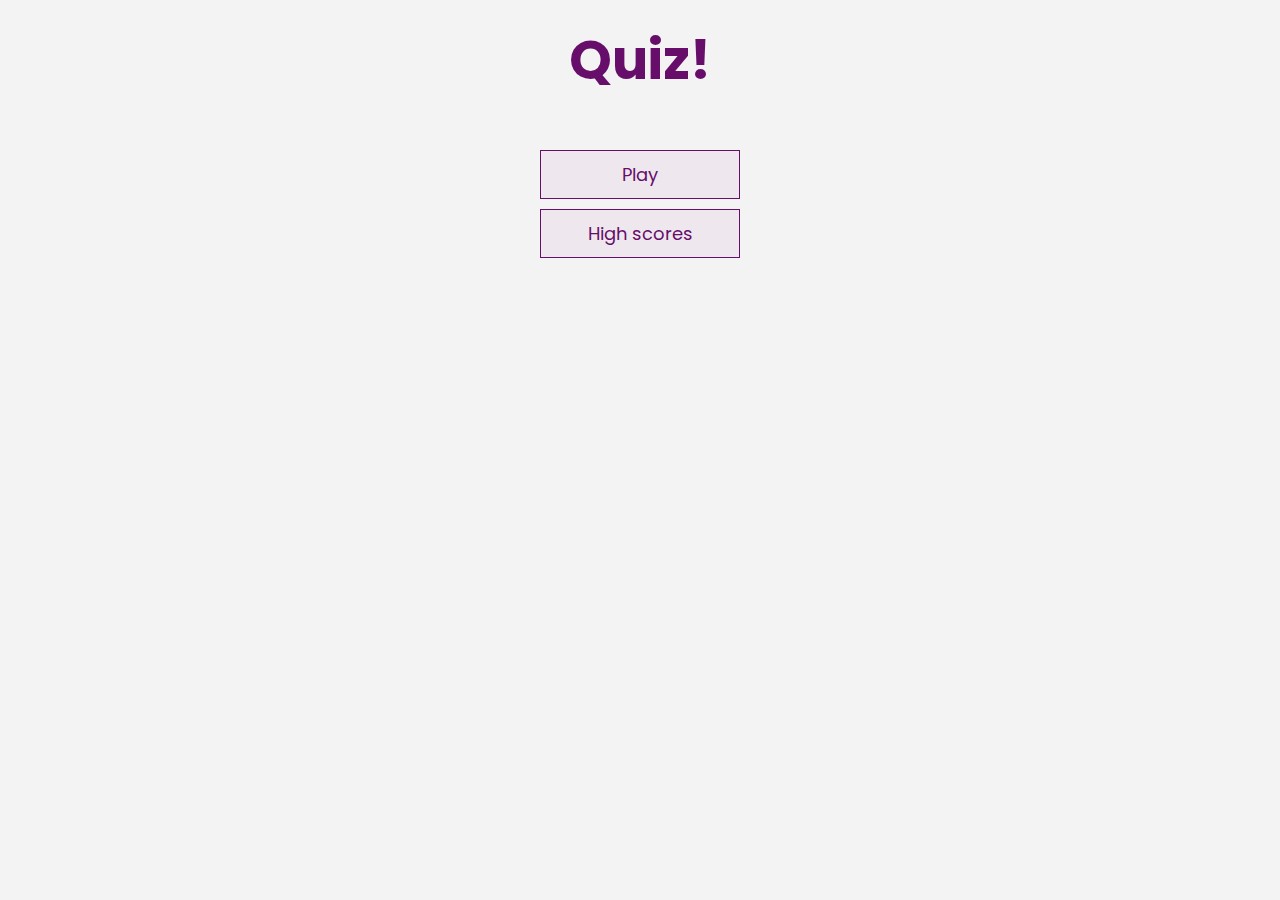
<file: apps/quiz/index.html>
<!DOCTYPE html>
<html lang="en">
<head>
    <meta charset="UTF-8">
    <meta http-equiv="X-UA-Compatible" content="IE=edge">
    <meta name="viewport" content="width=device-width, initial-scale=1.0">
    <meta name="description" content="Check your knowledge from some short fun quizes! ">
    <link rel="stylesheet" href="CSS/style.css">
    <title>Quiz App</title>
</head>
<body>
    <div class="container">
        <div id="home" class="flex-center flex-column">
            <h1>Quiz! </h1>
            <a href="./game.html" class="btn">Play</a>
            <a href="./highscores.html" class="btn">High scores</a>
        </div>
    </div>
</body>
</html>
</file>
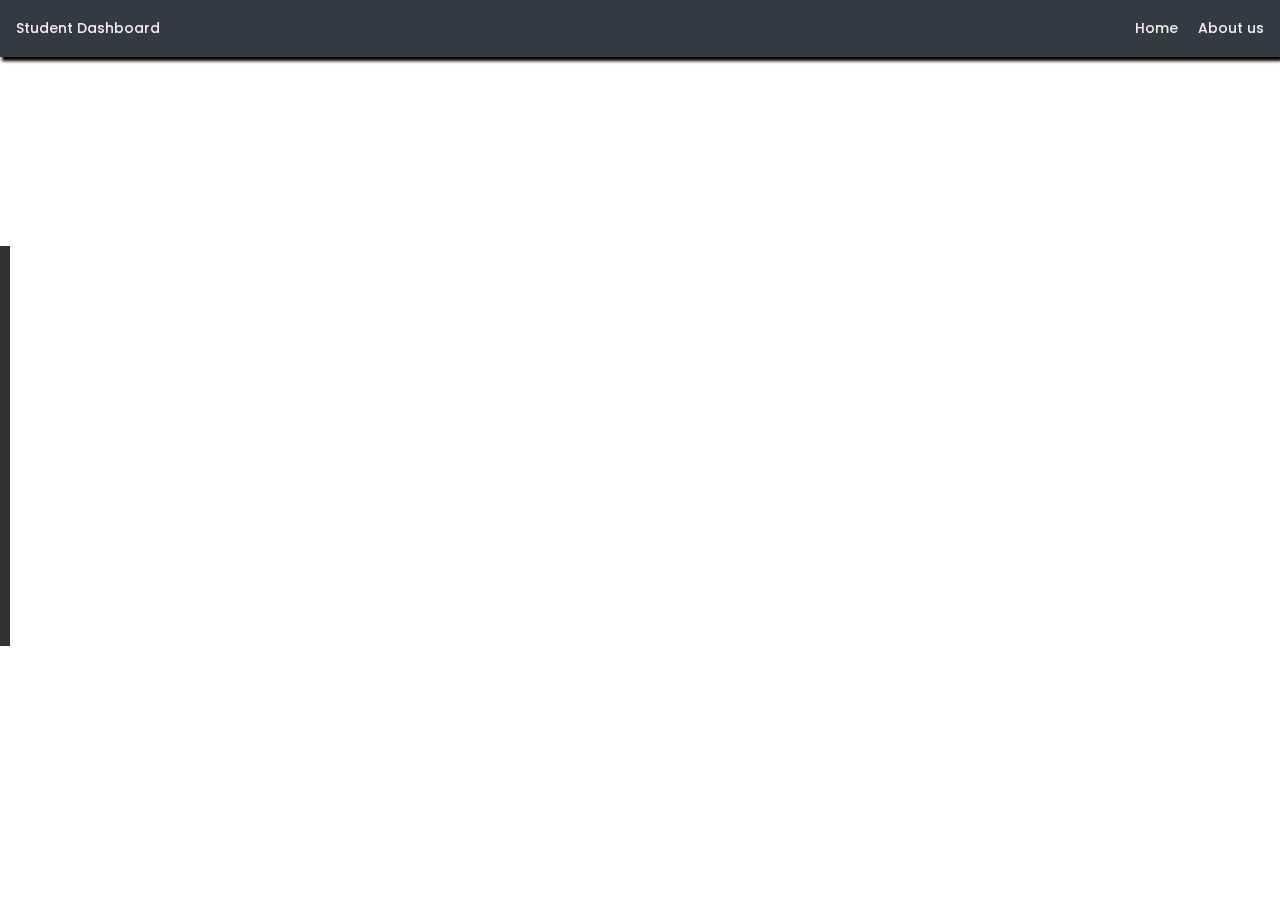
<file: home.html>
<!DOCTYPE html>
<html lang="en">
<head>
    <meta charset="UTF-8">
    <meta http-equiv="X-UA-Compatible" content="IE=edge">
    <meta name="viewport" content="width=device-width, initial-scale=1.0">
    <link rel="stylesheet" href="CSS/home.css">
    <link rel="stylesheet" href="https://cdnjs.cloudflare.com/ajax/libs/font-awesome/4.7.0/css/font-awesome.min.css">
    <meta name="description" content="Your personal dashboard to help you keep updated">
    <title>Student Dashboard</title>
</head>
<body>
    <!-- Header starts here -->
    <header>
        <nav>
            <a id="logo" href="home.html">Student Dashboard</a>
            <div id="nav-right">
                <a href="index.html">Home</a>
                <a href="about-us.html">About us</a>
            </div>
        </nav>
    </header>
    <!-- Header ends here -->
    <main>
        <div class="sidenav">
            <button onclick="location.href='apps/calc/calc.html'" class="utilBtn" title="Calculator"><i class="fa fa-calculator fa-2x"></i></button>
            <button onclick="location.href='apps/to-do-list/to-do-list.html'" class="utilBtn" title="To Do"><i class="fa fa-list fa-2x"></i></button>
            <button onclick="location.href='apps/paint/paint.html'" class="utilBtn"title="Paint"><i class="fa fa-paint-brush fa-2x" ></i></button>
            <button onclick="location.href=''" class="utilBtn"title="Calendar"><i class="fa fa-calendar fa-2x" ></i></button>
            <button onclick="location.href=''" class="utilBtn"title="Clock"><i class="fa fa-clock-o fa-2x" ></i></button>
           <button onclick="location.href='apps/note/note.html'" class="utilBtn" title="Notepad"><i class="fa fa-sticky-note fa-2x"></i></button>
            <button onclick="location.href=''" class="utilBtn" title="Games"><i class="fa fa-gamepad fa-2x" ></i></button>
            <button onclick="location.href=''" class="utilBtn"title="Music"><i class="fa fa-music fa-2x" ></i></button>
            <button onclick="location.href=''" class="utilBtn" title="All Apps" id="moreBtn"><i class="fa fa-bars fa-2x" ></i></button>
        </div>
    </main>
</body>
</html>
</file>
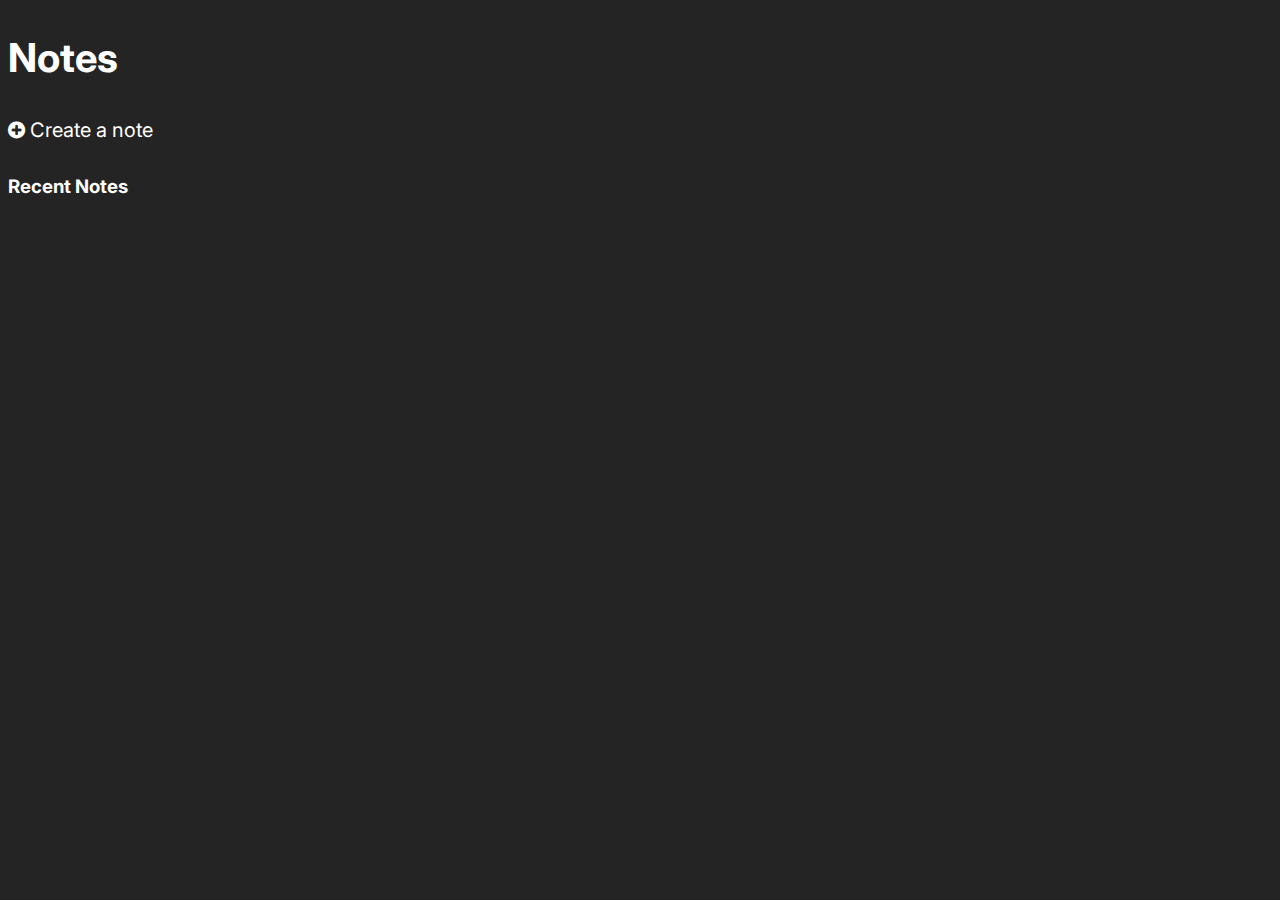
<file: apps/note/editNote.html>
<!DOCTYPE html>
<html lang="en">
<head>
    <meta charset="UTF-8">
    <meta http-equiv="X-UA-Compatible" content="IE=edge">
    <meta name="viewport" content="width=device-width, initial-scale=1.0">
    <title>Editing a Note</title>
    <link rel="stylesheet" href="https://cdnjs.cloudflare.com/ajax/libs/font-awesome/4.7.0/css/font-awesome.min.css">
    <link rel="stylesheet" href="CSS/editenote.css">
    
    <script src="https://ajax.googleapis.com/ajax/libs/jquery/3.5.1/jquery.min.js"></script>
</head>

<body>
<div class="topContent">
    <h2 id="nameh2">Editing</h2>

    <div class="navMenu">
         
      
    </div>
<br>
    <div class="utilPanel">
        <div id="fontSection" class="utilobj">Open Sans</div>
        <button id="boldBtn" class="utilobj">B</button>
        
    </div>
</div>
<div class="mainTextArea">
    <div class="txtDiv" contenteditable="true"></div>

    </textarea>
</div>
    

<script src="JS/editnote.js"></script>
</body>
</html>
</file>
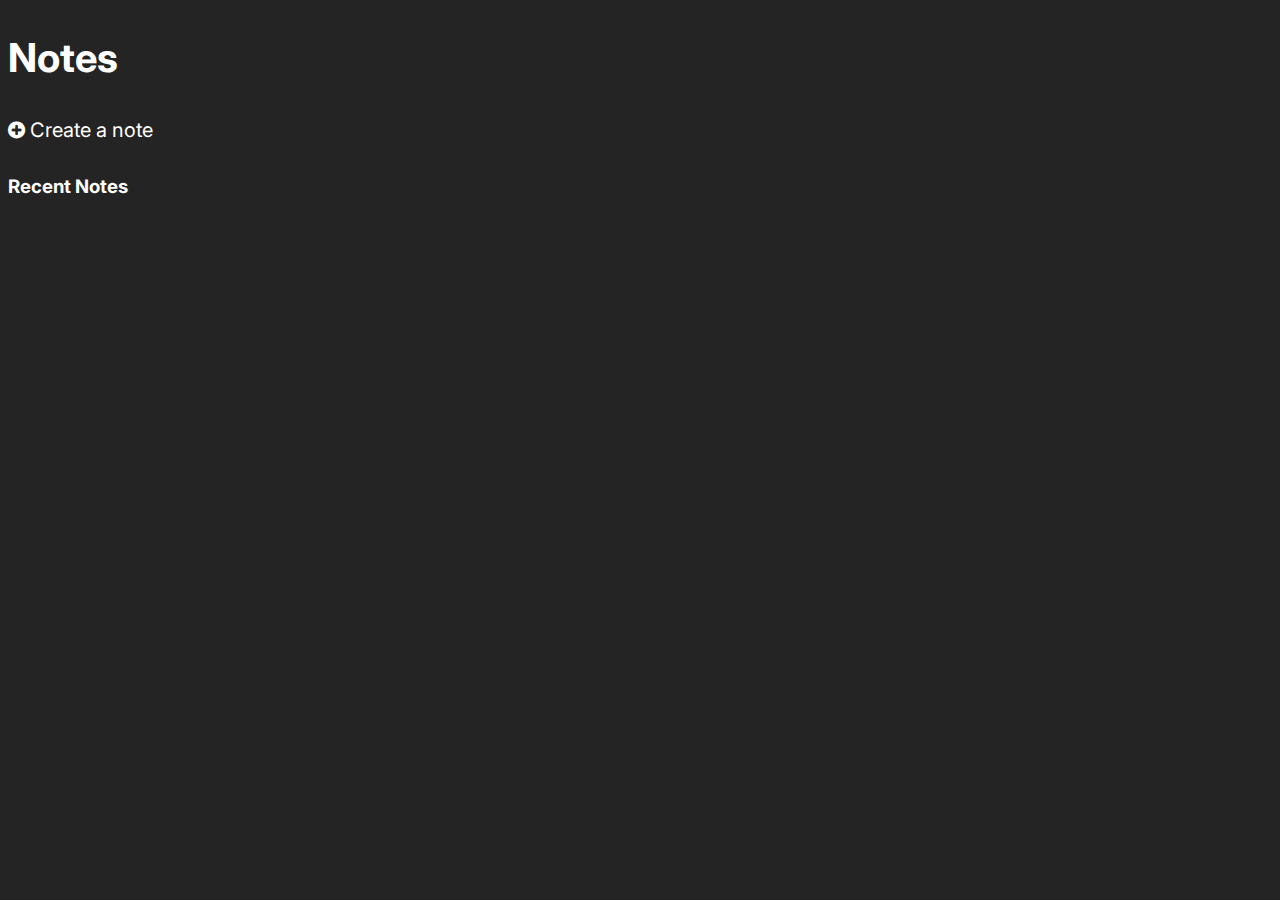
<file: apps/note/note.html>
<!DOCTYPE html>
<html lang="en">
<head>
    <meta charset="UTF-8">
    <meta http-equiv="X-UA-Compatible" content="IE=edge">
    <meta name="viewport" content="width=device-width, initial-scale=1.0">
    <title>Notes</title>
    <link rel="stylesheet" href="https://cdnjs.cloudflare.com/ajax/libs/font-awesome/4.7.0/css/font-awesome.min.css">
    <link rel="stylesheet" href="CSS/note.css">
</head>
<body>
    <h2 class="heading">Notes</h2>

    <button onclick="createNote()" id="createNt"><i class="fa fa-plus-circle"></i>  Create a note</button> 
    
    <div class="recentDIV">
        <h3 id="recHead">Recent Notes</h3>
        <table class="mainRecDiv">
            <tr class="divTable">

            </tr>
        </table>
    </div>

    <div class="addNewNoteDIV"></div>
<script src="JS/note.js"></script>
</body>
</html>
</file>
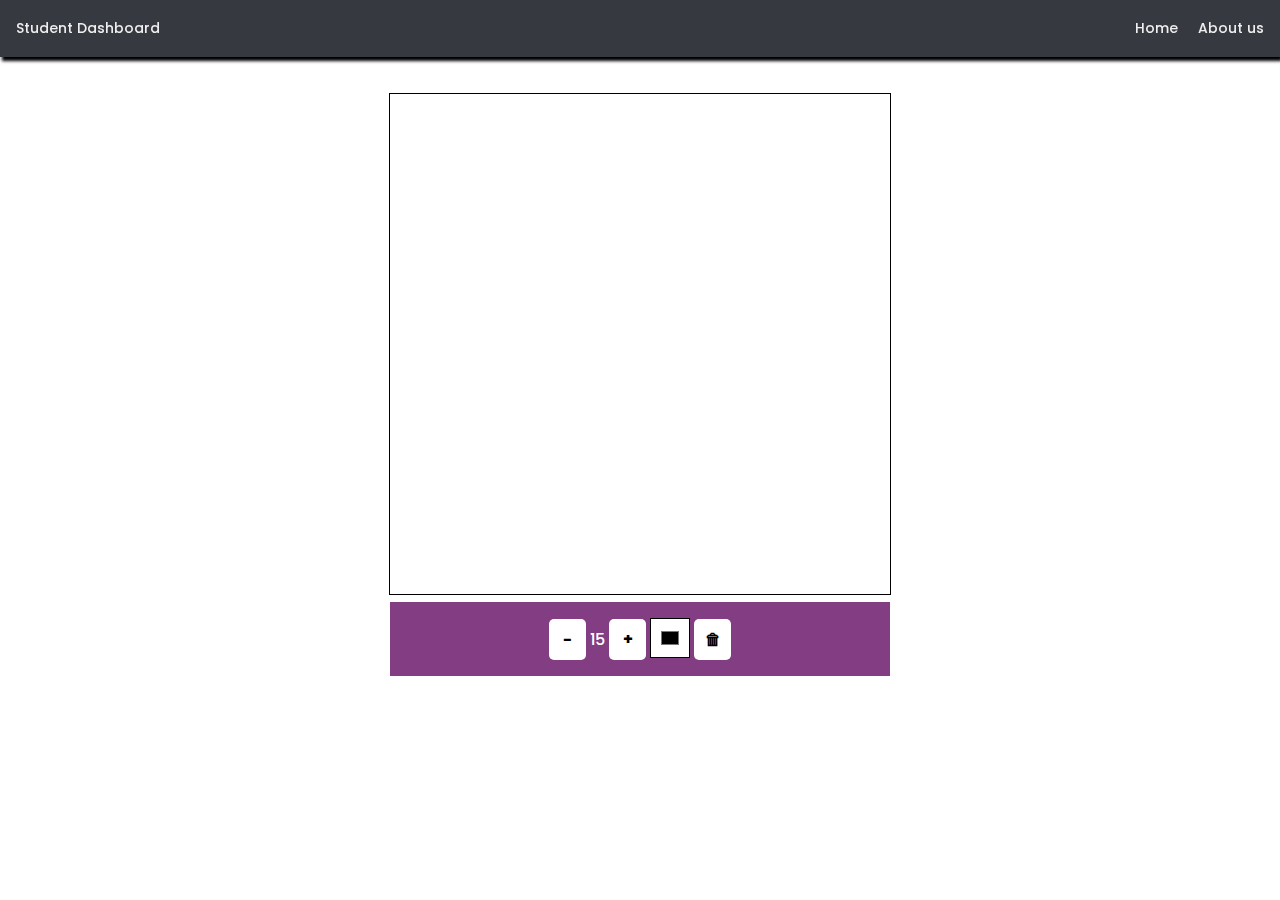
<file: apps/paint/paint.html>
<!DOCTYPE html>
<html lang="en">
<head>
    <meta charset="UTF-8">
    <meta http-equiv="X-UA-Compatible" content="IE=edge">
    <meta name="viewport" content="width=device-width, initial-scale=1.0">
    <meta name='description' content='A paint app which allows you to unleash your creativity! '>
    <link rel="stylesheet" href="CSS/paint-app.css">
    <title>Paint</title>
</head>
<body>
    <!-- Header starts here -->
    <header>
        <nav>
            <a id="logo" href="home.html">Student Dashboard</a>
            <div id="nav-right">
                <a href="index.html">Home</a>
                <a href="about-us.html">About us</a>
            </div>
        </nav>
    </header>
    <!-- Header ends here -->
    <main>

    </main>
    <!-- Main starts here -->
    <div id="canvasWrap">
        <canvas width='500' height='500'></canvas>
        <div class='toolbox'>
            <button id='decrease'>-</button>
            <span id='size'>15</span>
            <button id='increase'>+</button>
            <input type="color" id="color">
            <button id="clear">🗑</button>
        </div>
    </div>
    <!-- Main ends here -->
    <script src="JS/paint.js"></script>
</body>
</html>
</file>
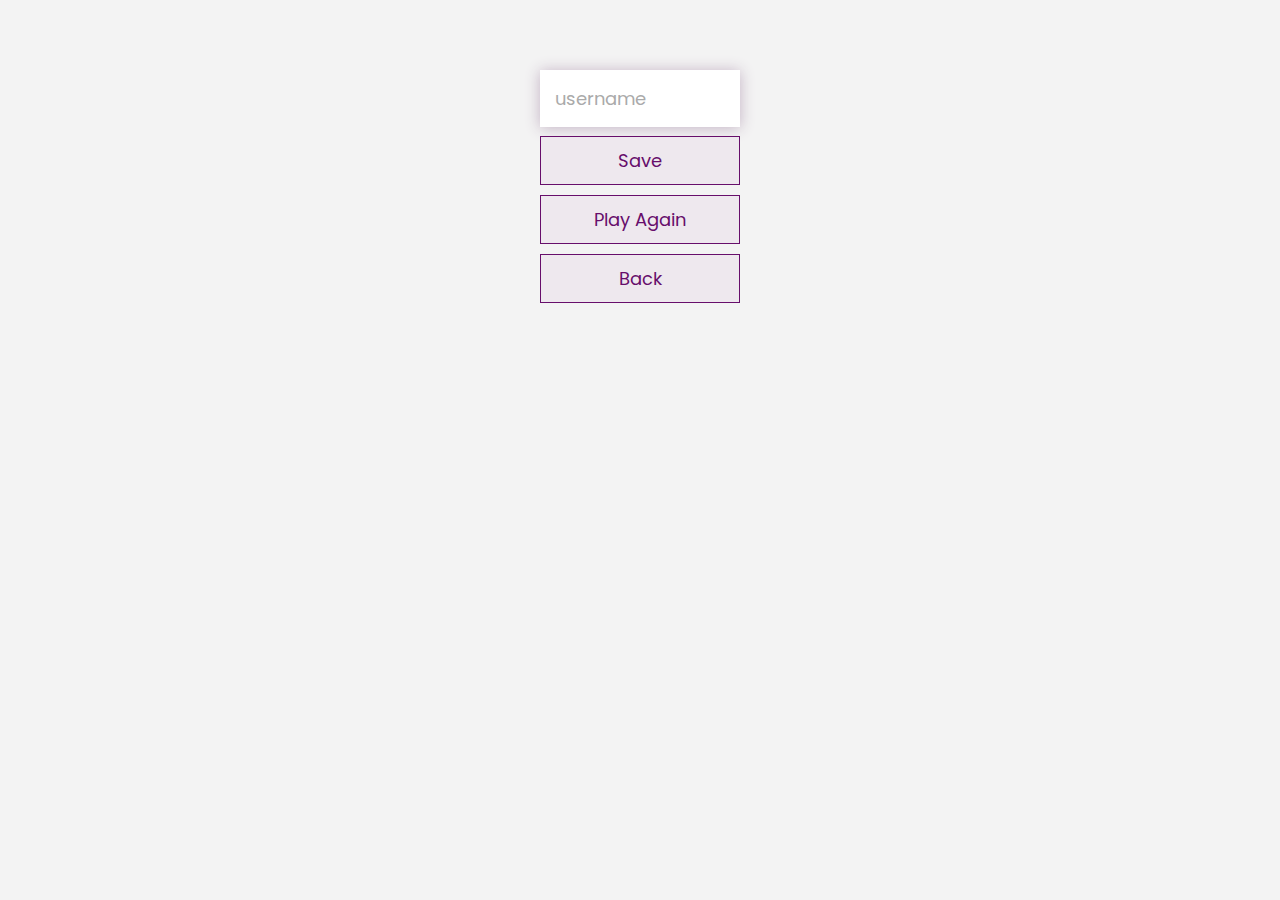
<file: apps/quiz/end.html>
<!DOCTYPE html>
<html lang="en">
<head>
    <meta charset="UTF-8">
    <meta http-equiv="X-UA-Compatible" content="IE=edge">
    <meta name="viewport" content="width=device-width, initial-scale=1.0">
    <link rel="stylesheet" href="CSS/style.css">
    <meta name="description" content="Quiz ended!">
    <title>Quiz - End</title>
</head>
<body>
    <div class="container">
        <div id="end" class="flex-center flex-column">
            <h1 id="finalScore"></h1>
            <form>
                <input type="text" name="username" id="username" placeholder="username">
                <button disabled type="submit" class="btn" id="saveScoreBtn" onclick="saveHighScore(event)">Save</button>
            </form>
            <a href="game.html" class='btn'>Play Again</a>
            <a href="index.html" class='btn'>Back</a>
        </div>
    </div>
    <script src="JS/end.js"></script>
</body>
</html>
</file>
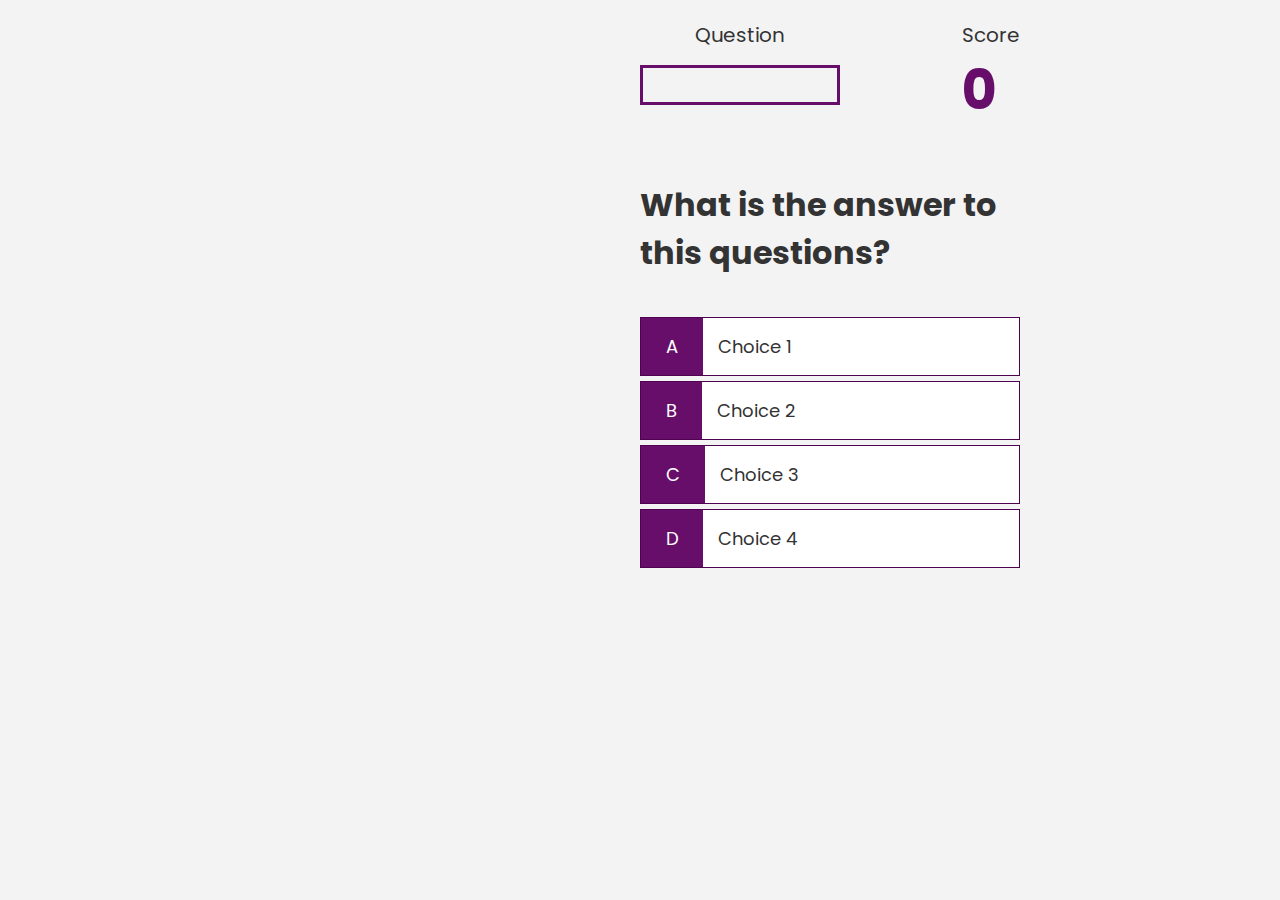
<file: apps/quiz/game.html>
<!DOCTYPE html>
<html lang="en">
<head>
    <meta charset="UTF-8">
    <meta http-equiv="X-UA-Compatible" content="IE=edge">
    <meta name="viewport" content="width=device-width, initial-scale=1.0">
    <link rel="stylesheet" href="CSS/style.css">
    <link rel="stylesheet" href="CSS/game.css">
    <meta name="description" content="Playing a quiz game..">
    <title>Quiz - Playing</title>
</head>
<body>
    <div class="container">
        <div id="loader"></div>
        <div id="game" class="justify-center flex-column">
            <div id="hud">
                <div id="hud-item">
                    <p id='progressText' class="hud-prefix">
                        Question
                    </p>
                    <div id="progressBar">
                        <div id="progressBarFull"></div>
                    </div>
                </div>
                <div id="hud-item">
                    <p class="hud-prefix">
                        Score
                    </p>
                    <h1 class="hud-main-text" id='score'>
                        0
                    </h1>
                </div>
            </div>
            <h2 id='question'>What is the answer to this questions?</h2>
            <div class="choice-container">
                <p class="choice-prefix">A</p>
                <p class="choice-text" data-number='1'>Choice 1</p>
            </div>
            <div class="choice-container">
                <p class="choice-prefix">B</p>
                <p class="choice-text" data-number='2'>Choice 2</p>
            </div>
            <div class="choice-container">
                <p class="choice-prefix">C</p>
                <p class="choice-text" data-number='3'>Choice 3</p>
            </div>
            <div class="choice-container">
                <p class="choice-prefix">D</p>
                <p class="choice-text" data-number='4'>Choice 4</p>
            </div>
        </div>
    </div>
    <script src="./JS/game.js"></script>
</body>
</html>
</file>
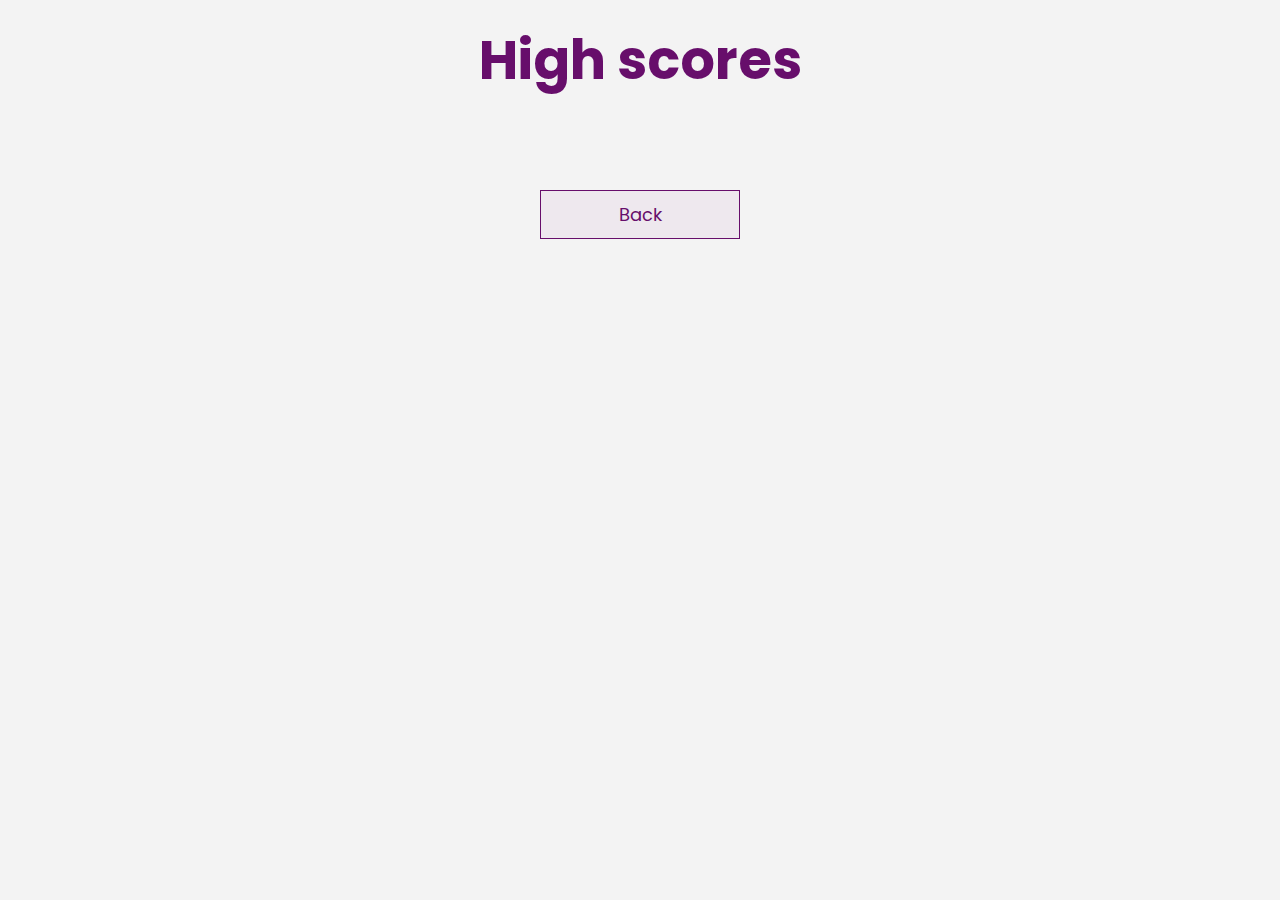
<file: apps/quiz/highscores.html>
<!DOCTYPE html>
<html lang="en">
<head>
    <meta charset="UTF-8">
    <meta http-equiv="X-UA-Compatible" content="IE=edge">
    <meta name="viewport" content="width=device-width, initial-scale=1.0">
    <link rel="stylesheet" href="CSS/style.css">
    <link rel="stylesheet" href="CSS/highscores.css">
    <meta name="description" content="Quiz viewing highscores">
    <title>Quiz - Highscores</title>
</head>
<body>
    <div class="container">
        <div id="highscores" class="flex-center flex-column">
            <h1 id="finalscore">High scores</h1>
            <ul id="highScoresList"></ul>
            <a href="index.html" class="btn">Back</a>
        </div>
    </div>
    <script src="./JS/highscores.js"></script>
</body>
</html>
</file>
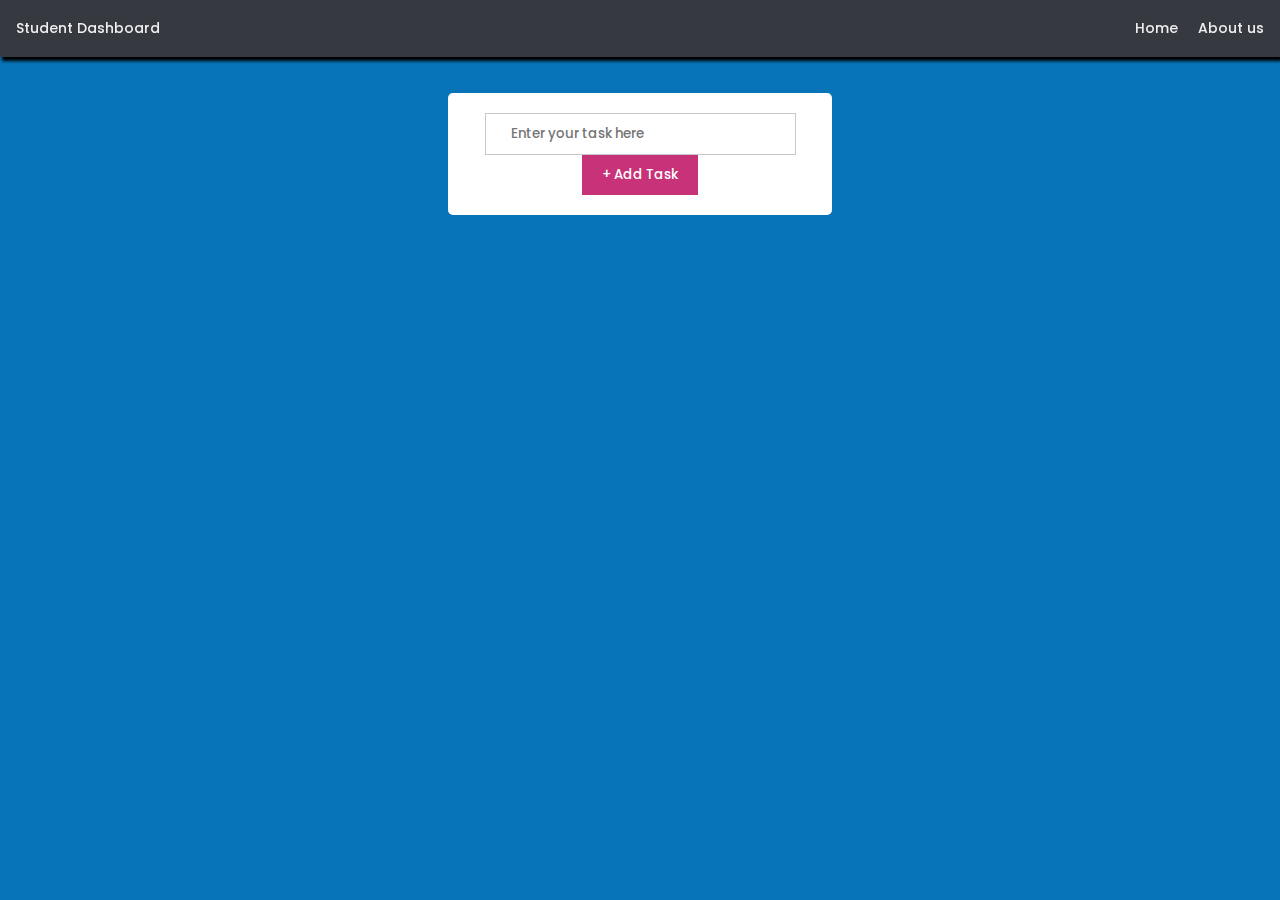
<file: apps/to-do-list/to-do-list.html>
<!DOCTYPE html>
<html lang="en">
<head>
    <meta charset="UTF-8">
    <meta http-equiv="X-UA-Compatible" content="IE=edge">
    <meta name="viewport" content="width=device-width, initial-scale=1.0">
    <meta name='description' content='A to do list by Studboard that helps you manage things'>
    <link rel="stylesheet" href="CSS/to-do-list.css">
    <title>To Do list</title>
</head>
<body>
    <!-- Header starts here -->
    <header>
        <nav>
            <a id="logo" href="home.html">Student Dashboard</a>
            <div id="nav-right">
                <a href="index.html">Home</a>
                <a href="about-us.html">About us</a>
            </div>
        </nav>
    </header>
    <!-- Header ends here -->
    <!-- Main starts here -->
    <main>
        <div class="to-do-list">
            <form class="to-do-form" autocomplete="off">
                <input type="text" name="item" placeholder="Enter your task here" id="item">
                <button type="submit" id="submit-button">+ Add Task</button>
            </form>
            <ul class="list"></ul>
        </div>
    </main>
    <script src="./JS/to-do-list.js"></script>
    <!-- Main ends here -->
</body>
</html>
</file>
<file: apps/quiz/CSS/style.css>
@import url('https://fonts.googleapis.com/css2?family=Poppins:wght@300&display=swap');

:root {
    background: #f3f3f3;
    font-size: 62.5%;
}

* {
    font-family: Poppins;
    box-sizing: border-box;
    margin: 0;
    padding: 0;
    color: #333;
}

h1, h2, h3, h4 {
    margin-bottom: 1rem;
}

h1 {
    font-size: 5.4rem;
    color: #670E6B;
    margin-bottom: 5rem;
}

h1 > span {
    font-size: 4.2rem;
    margin-bottom: 4rem;
    font-weight: 700;
}

h2 {
    font-size: 3.2rem;
    margin-bottom: 4rem;
    font-weight: 700;
}

h3 {
    font-size: 2.8rem;
    font-weight: 500;
}

.container {
    width: 100vw;
    display: flex;
    justify-content: center;
    align-items: center;
    max-width: 80rem;
    margin: 0 auto;
    padding: 2rem;
}

.container > * {
    width: 100%;
}

.flex-column {
    display: flex;
    flex-direction: column;
}
  
.flex-center {
    justify-content: center;
    align-items: center;
}
  
.justify-center {
    justify-content: center;
}
  
.text-center {
    text-align: center;
}

.hidden {
    display: none;
}

.btn {
    font-size: 1.8rem;
    padding: 1rem 0;
    width: 20rem;
    text-align: center;
    margin-bottom: 1rem;
    border: 0.1rem solid #670E6B;
    transform: translateY(-0.1rem);
    transition: transform 150ms;
    text-decoration: none;
    cursor: pointer;
    color: #670E6B;
    background: #eee8ee;
}

.btn:hover {
    background: #dac9da;
    box-shadow: 0 0.4rem 1.4rem 0 #c3b2c4;
    transform: translateY(-0.1rem);
    transition: transform 150ms;
}

.btn[disabled]:hover {
    cursor: not-allowed;
    box-shadow: none;
    transform: none;
}

form {
    width: 100%;
    display: flex;
    flex-direction: column;
    align-items: center;
}

input {
    margin-bottom: 1rem;
    width: 20rem;
    padding: 1.5rem;
    font-size: 1.8rem;
    border: none;
    box-shadow: 0 0.1rem 1.4rem 0 #c3b2c4;
}

input::placeholder {
    color: #aaa;
}
</file>
<file: CSS/home.css>
@import url('https://fonts.googleapis.com/css2?family=Poppins:wght@300&display=swap');
@import url('https://fonts.googleapis.com/css2?family=Hahmlet:wght@300&display=swap');



:root {
    --primary-grey: rgb(54, 57, 63);
    --primary-white: #eee;
}

* {
    font-family: Poppins;
    font-weight: 500;
    margin: 0;
    box-sizing: border-box;
}

html {
    scroll-behavior: smooth;
}

header {
    background-color: var(--primary-grey);
    top: 0;
    width: 100%;
    overflow: hidden;
    padding: 8px 6px;
    box-shadow: 2px 4px 3px black;
    position: fixed;
}

header a {
    float: left;
    text-align: center;
    padding: 10px;
    color: var(--primary-white);
    text-decoration: none;
    font-size: 14px;
    transition: 0.36s;
    border-radius: 8px;
}

header #nav-right {
    float: right;
}

@media (max-width: 500px) {
    header a {
        float: none;
        text-align: left;
        display: block;
    }

    header #nav-right {
        float: none;
    }
}

main {
    margin-top: 5.8rem;
}

@media screen and (max-width: 500px) {
    header {
        position: static;
    }
    main {
        margin-top: 3.275rem;
    }
}

.sidenav{
    margin-top:12%;
    margin-right: 98%;
    background-color: rgb(51, 50, 50);
    height:400px;
    width:70px;
    position: absolute; 
    left:-60px;

    transition: left 0.5s;
}

.sidenav:hover{
    left:0px;
}

.utilBtn{
    background-color: rgb(51, 50, 50);
    width:100%;
    height:10%;
    margin-top:5%;
   margin-right:3%;
    border:none;
    color:rgb(135, 224, 62);
}

.utilBtn:hover{
    cursor:pointer;
    background-color: rgb(24, 22, 24);
    border-left: 2px solid white;
}

#moreBtn{
    color:aquamarine;
}
</file>
<file: apps/note/CSS/editenote.css>
@import url('https://fonts.googleapis.com/css2?family=Inter:wght@300&display=swap');
@import url('https://fonts.googleapis.com/css2?family=Open+Sans&display=swap');

*{
    color:white;
}

#nameh2{
    font-family: Inter;
    font-size:20px;
    margin-left:5px;
    outline:none;
    margin-bottom: 5px;
}
body{
    overflow:hidden;
    background-color:rgb(37, 36, 36);
}

.navMenu{
    font-family: Inter;
    display:flex;
   
}
.navLink{
    padding-top:5px;
    padding-bottom: 5px;
    border:none;
    background-color: transparent;
}


.navLink:hover{
    border-radius: 3px;
    
    background-color: rgb(206, 206, 206);
    cursor: pointer;
}

.utilPanel{
    display:flex;
}

.utilobj{
    margin-left:5px;
}
#boldBtn{
    font-family: Inter;
    
    border:none;
    background-color: transparent;

}
#boldBtn:hover{
    border-radius: 3px;
    
    background-color: rgb(206, 206, 206);
    cursor: pointer;
}


.txtDiv{
    font-family:'Open Sans';
    border:none;
    box-shadow: 0 4px 8px 0 rgba(0, 0, 0, 0.2), 0 6px 20px 0 rgba(250, 174, 174, 0.19);
    background-color:rgb(197, 197, 197) !important;
    margin-left:570px !important;
    margin-top:10px;
    margin-top:10px;
    color:rgb(42, 41, 41);
    outline:none;
    width:800px;
    height:860px;
}




.topContent{
    
    
    width:100%;
}
</file>
<file: apps/note/CSS/note.css>
@import url('https://fonts.googleapis.com/css2?family=Inter:wght@300&display=swap');

body{
    background-color:rgb(37, 36, 36);
}
*{
    color:rgb(255, 255, 255);
}

.heading{
    font-family: Inter;
    font-size:40px;
}
.smallheading{
    margin-left:5%;
    margin-top:5%;
    font-family: Inter;
    font-size:25px;
}

.tinyInput1{
    border-top:none;
    border-left: none;
    border-right: none;
    border-bottom-width: 2px;
    padding:11px;
    width:60%;
    outline:none;
    margin-left:5%;
    margin-top:9%;
    font-family:Inter;
    font-size:17px;
    transition:border 1s;
    color:rgb(200, 213, 224);
    background-color:rgb(32, 32, 32);
}


.tinyInput1:focus{
    outline:none;
    border-bottom: 2px solid green;
}

.descInput{
    border-top:none;
    border-left: none;
    border-right: none;
    border-bottom-width: 2px;
    padding:11px;
    width:340px;
    height:100px;
    resize: none;
    outline:none;
    margin-left:5%;
    margin-top:6%;
    font-family:Inter;
    font-size:17px;
    transition:border 1s;
    background-color:rgb(32, 32, 32) !important;
    color:rgb(200, 213, 224);
    
}

.descInput:focus{
    outline:none;
    border-bottom: 2px solid green;
}

.createBtn{
    width:10%;
    height:9%;
    font-family: Inter;
    padding:7px;
    margin-top:6%;
    margin-left:5%;
    background-color:rgb(53, 53, 53);
    border:none;
}
.createBtn:hover{
    background-color:rgb(24, 24, 24);
    cursor:pointer;
}
.createBtn:focus{
    background-color:rgb(12, 12, 12)
}

.closeBtn{
    background-color:transparent;
    border: none;
    font-size:30px;
    margin-top:-10.9%;
    margin-left: 420px;
}


.recentDIV{
    margin-top:30px;
}

.promptdiv{
    
   
    position: fixed; 
    z-index: 1; 
    left: 0;
    top: 0;
    width: 100%; 
    height: 100%; 
    overflow: auto; 
    background-color: rgb(195, 18, 18) ; 
    background-color: rgba(24, 24, 24, 0.198); /* Black w/ opacity */
}

.promptcon{
    display:flex;
    flex-flow:column;
    background-color: rgb(78, 78, 78);
    margin-left:35%;
    margin-top:13%;
    width:500px;
    height:400px;
    border-radius: 7px;
}

#createNt{
    margin-left:-3px;
    font-family: Inter;
    background-color: transparent;
    border: none;
    padding:3px;
    font-size:20px;
}
#createNt:hover{
    cursor:pointer;
}
table{
    border-collapse: collapse;
    width: 100%;
}
tr{
    display:flex;
    flex-direction: column;
    font-family: Inter;
    font-size:20px;
    font-weight: 500;
}
#recHead{
    font-family: Inter;
}
.notesA{
    margin-top:10px;
    text-decoration-skip:initial;
    transition: text-decoration 2s;
    text-decoration-color: rgb(33, 184, 114);
}
</file>
<file: apps/paint/CSS/paint-app.css>
@import url('https://fonts.googleapis.com/css2?family=Poppins:wght@300&display=swap');
@import url('https://fonts.googleapis.com/css2?family=Hahmlet:wght@300&display=swap');

:root {
    --primary-grey: rgb(54, 57, 63);
    --primary-white: #eee;
    --primary-blue: rgb(7, 115, 185);
    --secondary-grey: rgb(200, 200, 200);
    --primary-red-pink: rgb(200, 50, 120);
    --secondary-red-pink: rgb(170, 30, 110);
}

* {
    font-family: Poppins;
    font-weight: 500;
    margin: 0;
    box-sizing: border-box;
}

html {
    scroll-behavior: smooth;
}

header {
    background-color: var(--primary-grey);
    top: 0;
    width: 100%;
    overflow: hidden;
    padding: 8px 6px;
    box-shadow: 2px 4px 3px black;
    position: fixed;
}

header a {
    float: left;
    text-align: center;
    padding: 10px;
    color: var(--primary-white);
    text-decoration: none;
    font-size: 14px;
    transition: 0.36s;
    border-radius: 8px;
}

header #nav-right {
    float: right;
}

@media (max-width: 500px) {
    header a {
        float: none;
        text-align: left;
        display: block;
    }

    header #nav-right {
        float: none;
    }
}

main {
    margin-top: 5.8rem;
}

@media screen and (max-width: 500px) {
    header {
        position: static;
    }
    main {
        margin-top: 3.275rem;
    }
}

#canvasWrap {
    text-align: center;
}

canvas {
    border: 1px solid black;
}

.toolbox {
    background-color: rgb(131, 61, 131);
    width: 500px;
    margin: auto;
    padding: 1rem;
    text-align: center;
}

.toolbox button {
    font-weight: bold;
    background-color: white;
    border: none;
    cursor: pointer;
    border-radius: 5px;
    font-size: 1rem;
    padding: 0.5rem;
    width: 37px;
}

#color {
    padding: 0.5rem;
    width: 40px;
    height: 40px;
    cursor: pointer;
    background: white;
}

#size {
    color: white;
}
</file>
<file: apps/quiz/CSS/game.css>
.choice-container {
    display: flex;
    margin-bottom: 0.5rem;
    width: 100%;
    font-size: 1.8rem;
    border: 0.1rem solid #4E0250;
    background: white;
    cursor: pointer;
}

.choice-container:hover {
    box-shadow: 0 0.4rem 1.4rem 0 #b8a5b9;
    transform: translateY(-0.1rem);
    transition: transform 150ms;
}

.choice-prefix {
    padding: 1.5rem 2.5rem;
    background: #670E6B;
    color: white;
}

.choice-text {
    padding: 1.5rem;
    width: 100%;
    transition: all 0.5s;
}

.correct {
    background: linear-gradient(45deg, rgb(130, 228, 130), rgb(200, 255, 200));
    box-shadow: 0 0.4rem 1.4rem 0 #b8a5b9;
}

.incorrect {
    background: linear-gradient(45deg, rgb(255, 126, 126), rgb(255, 150, 150));
}

#hud {
    display: flex;
    justify-content: space-between;
}

.hud-prefix {
    text-align: center;
    font-size: 2rem;
}

#progressBar {
    width: 20rem;
    margin-top: 1.5rem;
    height: 4rem;
    border: 0.3rem solid #670E6B;
}

#progressBarFull {
    height: 3.4rem;
    background-color: #670E6B;
    width: 0%;
}
</file>
<file: apps/quiz/CSS/highscores.css>
#highScoresList {
    list-style: none;
    padding-left: 0;
    margin-bottom: 4rem;
}

.high-score {
    font-size: 2.8rem;
    margin-bottom: 0.5rem;
    transition: all 0.2s;
}

.high-score:hover {
    transform: scale(1.025);
}
</file>
<file: apps/to-do-list/CSS/to-do-list.css>
@import url('https://fonts.googleapis.com/css2?family=Poppins:wght@300&display=swap');
@import url('https://fonts.googleapis.com/css2?family=Hahmlet:wght@300&display=swap');

:root {
    --primary-grey: rgb(54, 57, 63);
    --primary-white: #eee;
    --primary-blue: rgb(7, 115, 185);
    --secondary-grey: rgb(200, 200, 200);
    --primary-red-pink: rgb(200, 50, 120);
    --secondary-red-pink: rgb(170, 30, 110);
}

* {
    font-family: Poppins;
    font-weight: 500;
    margin: 0;
    box-sizing: border-box;
}

html {
    scroll-behavior: smooth;
}

body {
    background: var(--primary-blue);
}

header {
    background-color: var(--primary-grey);
    top: 0;
    width: 100%;
    overflow: hidden;
    padding: 8px 6px;
    box-shadow: 2px 4px 3px black;
    position: fixed;
}

header a {
    float: left;
    text-align: center;
    padding: 10px;
    color: var(--primary-white);
    text-decoration: none;
    font-size: 14px;
    transition: 0.36s;
    border-radius: 8px;
}

header #nav-right {
    float: right;
}

@media (max-width: 500px) {
    header a {
        float: none;
        text-align: left;
        display: block;
    }

    header #nav-right {
        float: none;
    }
}

main {
    margin-top: 5.8rem;
}

@media screen and (max-width: 500px) {
    header {
        position: static;
    }
    main {
        margin-top: 3.275rem;
    }
}

.to-do-list {
    width: 30%;
    margin: auto;
    padding: 20px 20px;
    border-radius: 5px;
    background-color: white;
}

.to-do-form {
    text-align: center;
}

#item {
    border: 1px solid var(--secondary-grey);
    outline: none;
    padding: 10px 25px;
}

#submit-button {
    padding: 10px 20px;
}

@media screen and (max-width: 1200px) {
    .to-do-list {
        width: 40%;
    }
}

@media screen and (max-width: 820px) {
    .to-do-list {
        width: 50%;
    }
}

@media screen and (max-width: 900px) {
    .to-do-list {
        width: 80%;
    }
}

@media screen and (max-width: 450px) {
    .to-do-list {
        width: 95%;
    }
    #item {
        padding: 10px;
    }
}

ul {
    list-style-type: none;
}

.task-item {
    margin-top: 20px;
    display: flex;
    justify-content: space-between;
    align-items: center;
    border-bottom: 1px solid var(--secondary-grey);
}

button {
    background: var(--primary-red-pink);
    color: white;
    border: none;
    cursor: pointer;
}

button:hover {
    background: var(--secondary-red-pink);
}
</file>
